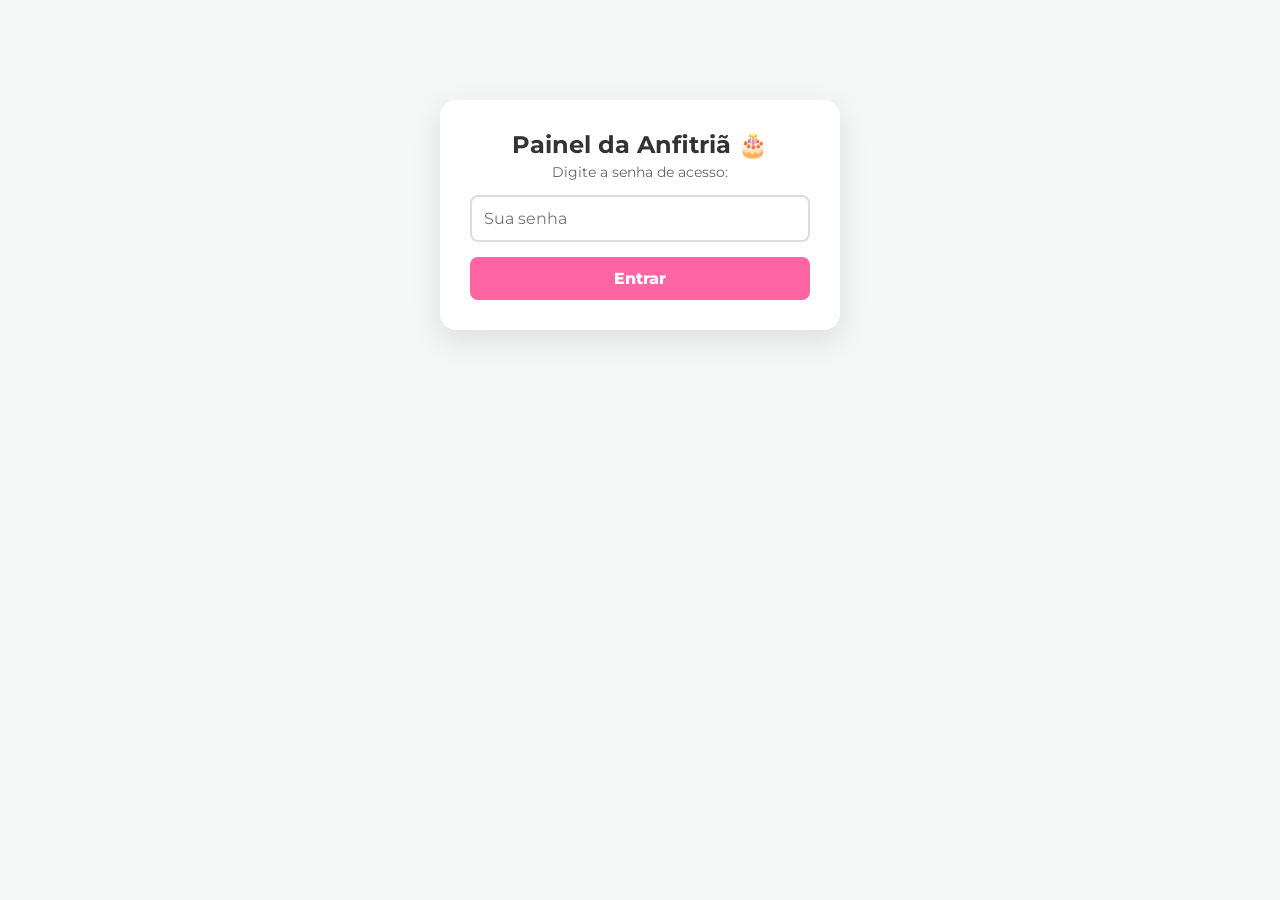
<file: admin.html>
<!DOCTYPE html>
<html lang="pt-BR">
<head>
  <meta charset="UTF-8">
  <meta name="viewport" content="width=device-width, initial-scale=1.0, maximum-scale=1.0, user-scalable=no">
  <title>Painel de Controle - Festa</title>
  
  <!-- Fontes Google -->
  <link rel="preconnect" href="https://fonts.googleapis.com">
  <link rel="preconnect" href="https://fonts.gstatic.com" crossorigin>
  <link href="https://fonts.googleapis.com/css2?family=Montserrat:wght@400;600;700;900&display=swap" rel="stylesheet">

  <style>
    * { margin: 0; padding: 0; box-sizing: border-box; font-family: 'Montserrat', sans-serif; }
    body { background-color: #f4f7f6; color: #333; padding: 20px; }
    .container { max-width: 1000px; margin: 0 auto; }

    /* Tela de Login */
    #login-box {
      max-width: 400px;
      margin: 80px auto;
      background: #fff;
      padding: 30px;
      border-radius: 16px;
      box-shadow: 0 10px 30px rgba(0,0,0,0.1);
      text-align: center;
    }
    #login-box input {
      width: 100%;
      padding: 12px;
      margin: 15px 0;
      border: 2px solid #ddd;
      border-radius: 8px;
      font-size: 1rem;
      outline: none;
    }
    #login-box input:focus { border-color: #ff65a3; }
    #login-box button {
      width: 100%;
      padding: 12px;
      background: #ff65a3;
      color: #fff;
      font-weight: 800;
      border: none;
      border-radius: 8px;
      cursor: pointer;
      font-size: 1rem;
      transition: background 0.2s;
    }
    #login-box button:hover { background: #e55390; }

    /* Painel ADM */
    #admin-content { display: none; }
    .header-adm {
      display: flex;
      justify-content: space-between;
      align-items: center;
      margin-bottom: 25px;
      flex-wrap: wrap;
      gap: 10px;
    }
    .header-adm h1 { font-weight: 900; color: #222; font-size: 1.8rem; }
    .btn-refresh {
      background: #ff9d00;
      color: white;
      border: none;
      padding: 10px 18px;
      border-radius: 20px;
      font-weight: 700;
      cursor: pointer;
      transition: opacity 0.2s;
    }
    .btn-refresh:hover { opacity: 0.9; }

    /* Cards de Estatísticas */
    .stats-grid {
      display: grid;
      grid-template-columns: repeat(auto-fit, minmax(200px, 1fr));
      gap: 15px;
      margin-bottom: 30px;
    }
    .stat-card {
      background: #fff;
      padding: 20px;
      border-radius: 14px;
      box-shadow: 0 4px 15px rgba(0,0,0,0.05);
      border-top: 5px solid #ff65a3;
      text-align: center;
    }
    .stat-card h3 { font-size: 0.85rem; color: #666; text-transform: uppercase; margin-bottom: 5px; }
    .stat-card p { font-size: 2rem; font-weight: 900; color: #222; }

    /* Tabela de Convidados */
    .table-responsive {
      background: #fff;
      border-radius: 14px;
      box-shadow: 0 4px 15px rgba(0,0,0,0.05);
      overflow-x: auto;
    }
    table { width: 100%; border-collapse: collapse; text-align: left; }
    th, td { padding: 14px 18px; border-bottom: 1px solid #eee; font-size: 0.9rem; }
    th { background: #ff8ca3; color: #fff; font-weight: 800; text-transform: uppercase; font-size: 0.8rem; }
    .badge {
      display: inline-block;
      padding: 4px 10px;
      border-radius: 12px;
      font-weight: 700;
      font-size: 0.75rem;
    }
    .badge-sim { background: #d1ecc5; color: #2e7d32; }
    .badge-nao { background: #ffd6dc; color: #c2185b; }
  </style>
</head>
<body>

  <div class="container">

    <!-- Tela de Senha -->
    <div id="login-box">
      <h2>Painel da Anfitriã 🎂</h2>
      <p style="font-size: 0.85rem; color: #666; margin-top: 5px;">Digite a senha de acesso:</p>
      <input type="password" id="senhaAdmin" placeholder="Sua senha" onkeydown="if(event.key==='Enter') autenticar()">
      <button onclick="autenticar()">Entrar</button>
    </div>

    <!-- Painel de Dados -->
    <div id="admin-content">
      <div class="header-adm">
        <h1>Lista de Confirmados</h1>
        <button class="btn-refresh" onclick="carregarDados()">🔄 Atualizar Dados</button>
      </div>

      <!-- Resumo Total -->
      <div class="stats-grid">
        <div class="stat-card" style="border-top-color: #4CAF50;">
          <h3>Total Confirmados</h3>
          <p id="total-confirmados">0</p>
        </div>
        <div class="stat-card" style="border-top-color: #ff9d00;">
          <h3>Adultos</h3>
          <p id="total-adultos">0</p>
        </div>
        <div class="stat-card" style="border-top-color: #2196F3;">
          <h3>Crianças (&le; 11 anos)</h3>
          <p id="total-c11">0</p>
        </div>
        <div class="stat-card" style="border-top-color: #F44336;">
          <h3>Não Vão</h3>
          <p id="total-nao">0</p>
        </div>
      </div>

      <!-- Tabela -->
      <div class="table-responsive">
        <table>
          <thead>
            <tr>
              <th>Nome</th>
              <th>Status</th>
              <th>Adultos</th>
              <th>Crianças até 11 anos</th>
              <th>Data/Hora</th>
            </tr>
          </thead>
          <tbody id="tabela-corpo">
            <tr><td colspan="5" style="text-align:center;">Carregando respostas...</td></tr>
          </tbody>
        </table>
      </div>
    </div>

  </div>

  <!-- Script Externo -->
  <script src="./script/admin.js"></script>
</body>
</html>
</file>
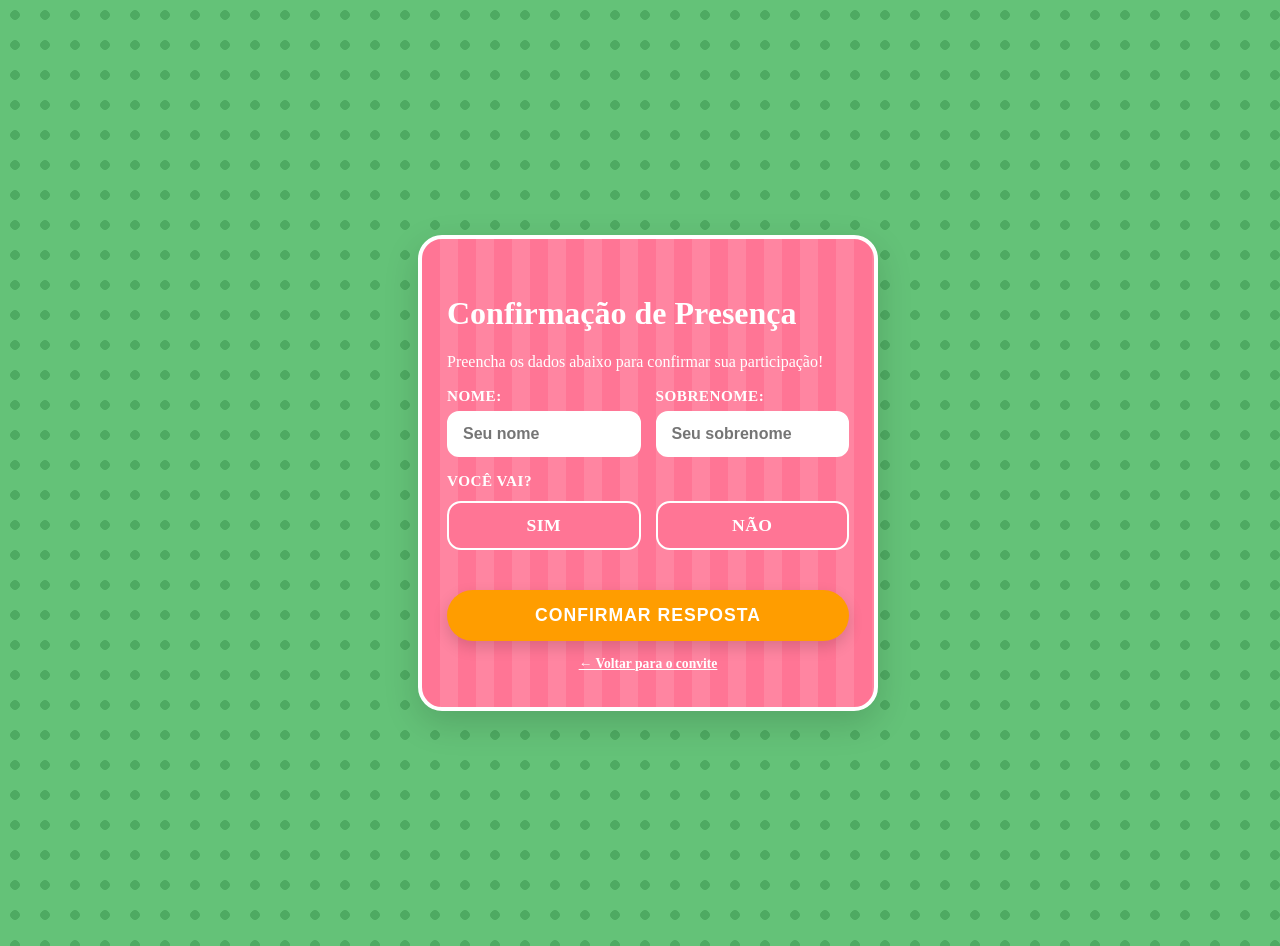
<file: confirmar.html>
<!DOCTYPE html>
<html lang="pt-BR">
<head>
  <meta charset="UTF-8">
  <meta name="viewport" content="width=device-width, initial-scale=1.0, maximum-scale=1.0, user-scalable=no">
  <title>Confirmação de Presença - Meninas Superpoderosas</title>
  
  <link rel="preconnect" href="https://fonts.googleapis.com">
  <link rel="preconnect" href="https://fonts.gstatic.com" crossorigin>
  <link href="https://fonts.googleapis.com/css2?family=Fredoka+One&family=Montserrat:wght@400;600;700;800;900&display=swap" rel="stylesheet">
  
  <link rel="stylesheet" href="./styles/confirmar.css">
</head>
<body class="form-page-body">

  <div class="form-wrapper">

    <div class="form-card">
      <h1 class="form-title">Confirmação de Presença</h1>
      <p class="form-subtitle">Preencha os dados abaixo para confirmar sua participação!</p>

      <form id="rsvpForm">
        
        <div class="row">
          <div class="form-group">
            <label for="nome">Nome:</label>
            <input type="text" id="nome" required placeholder="Seu nome">
          </div>
          <div class="form-group">
            <label for="sobrenome">Sobrenome:</label>
            <input type="text" id="sobrenome" required placeholder="Seu sobrenome">
          </div>
        </div>

        <div class="form-group">
          <label>Você Vai?</label>
          <div class="attendance-selector">
            
            <div class="radio-card">
              <input type="radio" id="vai_sim" name="vai" value="Sim" required>
              <label for="vai_sim" class="radio-label">Sim</label>
            </div>

            <div class="radio-card">
              <input type="radio" id="vai_nao" name="vai" value="Não" required>
              <label for="vai_nao" class="radio-label">Não</label>
            </div>

          </div>
        </div>

        <div id="secao-sim">
          <div class="counter-item">
            <label for="adultos">Adultos e Adolescentes:</label>
            <select id="adultos">
              <option value="1">1</option>
              <option value="2">2</option>
              <option value="3">3</option>
              <option value="4">4</option>
              <option value="5">5</option>
              <option value="6+">6+</option>
            </select>
          </div>

          <div class="counter-item">
            <label for="criancas_ate_11">Crianças até 11 anos:</label>
            <select id="criancas_ate_11">
              <option value="0">0</option>
              <option value="1">1</option>
              <option value="2">2</option>
              <option value="3">3</option>
              <option value="4">4</option>
              <option value="5+">5+</option>
            </select>
          </div>
        </div>

        <div id="secao-nao">
          <h4>Obrigado pela confirmação!! ❤️</h4>
          <p>Sentiremos muito a sua falta nessa celebração superpoderosa!</p>
        </div>

        <button type="submit" class="btn-submit">Confirmar Resposta</button>

        <a href="index.html" class="back-link">← Voltar para o convite</a>
      </form>
    </div>

  </div>

  <!-- Chamada do arquivo JS externo -->
  <script src="./script/confirmar.js"></script>
  <!-- Modal de Confirmação -->
<div id="custom-alert" class="modal-overlay" style="display: none;">
  <div class="modal-box">
    <!-- Adicionamos IDs aqui nestas duas linhas -->
    <h3 id="modal-title-text" class="modal-title">Missão Cumprida! 🦸‍♀️</h3>
    <p id="modal-desc-text" class="modal-text">Sua presença foi confirmada!</p>
    
    <button id="fechar-modal-btn" class="btn-fechar">FECHAR</button>
  </div>
</div>
</body>
</html>
</file>
<file: styles/confirmar.css>
CSS
/* ================= RESET & GERAL ================= */
* {
  margin: 0;
  padding: 0;
  box-sizing: border-box;
  font-family: "SN Pro", sans-serif;
}

body {
  width: 100%;
  min-height: 100vh;
  background-color: #ffffff;
  color: #333333;
  overflow-x: hidden;
}

.content-wrapper {
  width: 100%;
  max-width: 1200px;
  margin: 0 auto;
  padding: 0 20px;
}

/* ================= HEADER / LOGO ================= */
.header-logo {
  width: 100%;
  background-color: #ffffff;
  text-align: center;
  padding: 20px 10px;
}

.header-logo img {
  max-width: 200px;
  width: 50%;
  height: auto;
}

/* ================= 1. HERO (FUNDO BOLINHAS VERDES) ================= */
.hero-section {
  width: 100%;
  background-color: #c9e8bb;
  background-image: radial-gradient(#6fb86b 22%, transparent 23%);
  background-position: 0 0, 15px 15px;
  background-size: 30px 30px;
  padding: 50px 20px;
  display: flex;
  justify-content: center;
  align-items: center;
}

.frame-wrapper {
  position: relative;
  width: clamp(260px, 35vw, 360px);
  height: clamp(360px, 48vw, 490px);
  display: flex;
  justify-content: center;
  align-items: center;
}

.scallop-border {
  position: absolute;
  width: 100%;
  height: 100%;
  background: #ff65a3;
  border-radius: 50% 50% 50% 50% / 60% 60% 40% 40%;
  border: 10px dotted #ff65a3;
  box-shadow: 0 8px 25px rgba(0,0,0,0.12);
}

/* Moldura Interna com Listras Azul Claro */
.frame-inner {
  position: relative;
  width: 84%;
  height: 88%;
  border-radius: 50% 50% 50% 50% / 60% 60% 40% 40%;
  background-color: #ffffff;
  background-image: repeating-linear-gradient(
    90deg,
    #a4d2fb 0px,
    #a4d2fb 20px,
    #ffffff 20px,
    #ffffff 40px
  );
  overflow: hidden;
  display: flex;
  justify-content: center;
  align-items: center;
}

.frame-inner img {
  width: 100%;
  height: 100%;
  object-fit: cover;
  position: relative;
  z-index: 2;
}

/* ================= 2. SEÇÃO DE CONFIRMAÇÃO (FUNDO LISTRAS ROSAS) ================= */
.rsvp-section {
  width: 100%;
  background-color: #ff85a1;
  background-image: repeating-linear-gradient(
    90deg,
    #ff7595 0px,
    #ff7595 18px,
    #ff85a1 18px,
    #ff85a1 36px
  );
  padding: 50px 20px;
  color: #ffffff;
}

.rsvp-container {
  position: relative;
  display: flex;
  flex-direction: column;
  align-items: center;
  text-align: center;
}

.character-florzinha {
  position: absolute;
  top: -30px;
  right: 5%;
  width: clamp(70px, 12vw, 130px);
  z-index: 5;
}

.rsvp-title {
  font-weight: 900;
  font-size: clamp(1.4rem, 3.5vw, 2.2rem);
  letter-spacing: 1px;
  margin-bottom: 25px;
  text-transform: uppercase;
  text-shadow: 2px 2px 4px rgba(0,0,0,0.15);
}

.btn-group {
  display: flex;
  gap: 20px;
  justify-content: center;
  width: 100%;
  max-width: 450px;
  margin-bottom: 30px;
}

.btn {
  flex: 1;
  padding: 12px 0;
  border-radius: 30px;
  background-color: #5ec77a;
  color: #ffffff;
  font-size: clamp(0.9rem, 2vw, 1.1rem);
  font-weight: 800;
  cursor: pointer;
  text-decoration: none;
  box-shadow: 0 4px 10px rgba(0,0,0,0.15);
  transition: transform 0.2s, background-color 0.2s, box-shadow 0.2s;
  text-align: center;
}

.btn:hover {
  background-color: #5ec77a;
  transform: translateY(-3px);
  box-shadow: 0 6px 14px rgba(0,0,0,0.2);
}

.info-card {
  font-size: clamp(0.85rem, 1.8vw, 1.05rem);
  font-weight: 600;
  line-height: 1.5;
  display: flex;
  flex-direction: column;
  gap: 16px;
  max-width: 650px;
  text-align: center;
}

.info-item {
  display: flex;
  align-items: center;
  justify-content: center;
  gap: 12px;
}

.info-item svg {
  flex-shrink: 0;
}

/* ================= 3. SEÇÃO DO MAPA ================= */
.map-section {
  width: 100%;
  background-color: #f7f9fc;
  padding: 40px 20px;
  text-align: center;
}

.map-title {
  font-weight: 900;
  font-size: clamp(1.2rem, 3vw, 1.8rem);
  color: #ff65a3;
  margin-bottom: 20px;
  text-transform: uppercase;
}

.map-container {
  max-width: 800px;
  margin: 0 auto;
  border-radius: 20px;
  overflow: hidden;
  box-shadow: 0 8px 25px rgba(0,0,0,0.12);
  border: 4px solid #ffffff;
}

.map-container iframe {
  width: 100%;
  height: 350px;
  border: 0;
  display: block;
}

.btn-maps {
  display: inline-flex;
  align-items: center;
  gap: 8px;
  margin-top: 20px;
  padding: 12px 28px;
  background-color: #4285f4;
  color: #ffffff;
  border-radius: 30px;
  text-decoration: none;
  font-weight: 700;
  font-size: 0.95rem;
  box-shadow: 0 4px 12px rgba(66, 133, 244, 0.3);
  transition: transform 0.2s, background-color 0.2s;
}

.btn-maps:hover {
  background-color: #3367d6;
  transform: translateY(-2px);
}

/* ================= 4. SEÇÃO DE PRESENTES (FUNDO VERDE TEXTURIZADO) ================= */
.gifts-section {
  width: 100%;
  background-color: #72d98c;
  background-image: 
    radial-gradient(#60c87a 20%, transparent 22%),
    radial-gradient(#60c87a 20%, transparent 22%);
  background-position: 0 0, 16px 16px;
  background-size: 32px 32px;
  padding: 50px 20px;
  text-align: center;
}

.gifts-title {
  color: #ffffff;
  font-weight: 900;
  font-size: clamp(1.5rem, 4vw, 2.4rem);
  text-transform: uppercase;
  letter-spacing: 1px;
  margin-bottom: 15px;
}

.btn-pill {
  display: inline-block;
  background-color: #ff65a3;
  color: #ffffff;
  padding: 10px 24px;
  border-radius: 30px;
  font-size: clamp(0.8rem, 1.8vw, 1rem);
  font-weight: 700;
  text-decoration: none;
  margin-bottom: 35px;
  box-shadow: 0 4px 10px rgba(0,0,0,0.1);
  transition: transform 0.2s, background-color 0.2s;
}

.btn-pill:hover {
  background-color: #e55390;
  transform: translateY(-2px);
}

.shop-stand {
  position: relative;
  margin: 0 auto 30px;
  width: 100%;
  max-width: 400px;
}

/* Toldo Listrado */
.shop-awning {
  height: 55px;
  background: repeating-linear-gradient(
    90deg,
    #a4d2fb 0px,
    #a4d2fb 22px,
    #ffffff 22px,
    #ffffff 44px
  );
  border-radius: 12px 12px 0 0;
  box-shadow: 0 4px 10px rgba(0,0,0,0.08);
}

.shop-base {
  background-color: #ffbed3;
  min-height: 120px;
  position: relative;
  display: flex;
  justify-content: center;
  align-items: center;
  padding: 20px;
  border-radius: 0 0 10px 10px;
}

.shop-badge {
  position: absolute;
  top: -18px;
  background-color: #ff65a3;
  color: #fff;
  padding: 6px 24px;
  border-radius: 20px;
  font-family: 'Fredoka One', cursive;
  font-size: clamp(0.85rem, 1.8vw, 1rem);
  border: 2px solid #ffffff;
}

.shop-photo {
  width: 100px;
  height: 100px;
  border-radius: 50%;
  object-fit: cover;
  border: 4px solid #ffffff;
  margin-top: 10px;
}

/* Cards de Brinquedos e Fundo Azul Suave Inferior */
.toy-cards-grid {
  display: grid;
  grid-template-columns: repeat(3, 1fr);
  gap: 20px;
  max-width: 700px;
  margin: 0 auto;
}

.toy-card {
  background-color: #ffb8cd;
  border: 2.5px solid #ff65a3;
  border-radius: 16px;
  padding: 12px 10px 16px;
  position: relative;
  display: flex;
  flex-direction: column;
  align-items: center;
  justify-content: space-between;
  min-height: 140px;
  transition: transform 0.2s;
}

.toy-card:hover {
  transform: translateY(-4px);
}

.toy-number {
  position: absolute;
  top: 6px;
  right: 10px;
  font-size: clamp(0.7rem, 1.5vw, 0.9rem);
  font-weight: 800;
  color: #555555;
}

.toy-img {
  max-width: 75%;
  max-height: 80px;
  margin: auto 0;
  object-fit: contain;
}

.toy-line {
  width: 80%;
  height: 3px;
  background-color: #ff65a3;
  margin-top: 8px;
  border-radius: 2px;
}

.gifts-disclaimer {
  color: #ffffff;
  font-size: clamp(0.7rem, 1.6vw, 0.9rem);
  font-weight: 700;
  letter-spacing: 0.5px;
  margin-top: 30px;
  line-height: 1.5;
  text-transform: uppercase;
}

/* ================= 5. FOOTER BANNER ================= */
.footer-banner {
  width: 100%;
  line-height: 0;
  background-color: #222;
}

.footer-banner img {
  width: 100%;
  max-height: 360px;
  object-fit: cover;
  display: block;
}

/* ================= 6. ESTILOS DO FORMULÁRIO (CONFIRMACAO.HTML) ================= */
.form-page-body {
  background-color: #64c278;
  background-image: radial-gradient(#4eaa62 22%, transparent 23%);
  background-position: 0 0, 15px 15px;
  background-size: 30px 30px;
  display: flex;
  flex-direction: column;
  align-items: center;
  justify-content: space-between;
}

.form-wrapper {
  width: 100%;
  max-width: 500px;
  padding: 15px;
  margin: 15px auto;
  box-sizing: border-box;
  width: 100%;
  min-height: 100vh;
  min-height: 100dvh;
  
  display: flex;
  justify-content: center;
  align-items: center;
  
  padding: 20px;
  box-sizing: border-box;
}

.form-card {
  width: 100%;
  box-sizing: border-box;
  background-color: #ff85a1;
  background-image: repeating-linear-gradient(
    90deg,
    #ff7595 0px,
    #ff7595 18px,
    #ff85a1 18px,
    #ff85a1 36px
  );
  border-radius: 20px;
  padding: 25px 18px;
  box-shadow: 0 10px 30px rgba(0, 0, 0, 0.15);
  border: 4px solid #ffffff;
  color: #ffffff;
  position: relative;
}

/* Inputs de texto e selects com 16px no mínimo para evitar zoom no celular */
input[type="text"], 
select {
  width: 100%;
  max-width: 100%;
  box-sizing: border-box;
  padding: 12px 14px;
  border-radius: 12px;
  border: 2px solid #ffffff;
  background-color: #ffffff;
  color: #333333;
  font-size: 16px !important; /* Essencial: previne o auto-zoom do Safari/iOS e Chrome Android */
  font-weight: 600;
  outline: none;
  -webkit-appearance: none; /* Remove estilos padrão estranhos do iOS */
}

/* Linha responsiva de inputs */
.row {
  display: flex;
  flex-direction: column; /* No mobile fica um embaixo do outro */
  gap: 12px;
  width: 100%;
  box-sizing: border-box;
}

.row .form-group {
  width: 100%;
  min-width: 0;
}

.form-group {
  margin-bottom: 15px;
  display: flex;
  flex-direction: column;
  gap: 6px;
  width: 100%;
  box-sizing: border-box;
}

label {
  font-weight: 800;
  font-size: 0.95rem;
  text-transform: uppercase;
  letter-spacing: 0.5px;
}

input[type="text"], select {
  width: 100%;
  padding: 12px 16px;
  border-radius: 12px;
  border: 2px solid #ffffff;
  background-color: #ffffff;
  color: #333333;
  font-size: 1rem;
  font-weight: 600;
  outline: none;
  transition: border-color 0.2s, box-shadow 0.2s;
}

input[type="text"]:focus, select:focus {
  border-color: #ff9d00;
  box-shadow: 0 0 0 3px rgba(255, 157, 0, 0.35);
}

.attendance-selector {
  display: flex;
  gap: 15px;
  margin-top: 5px;
}

.radio-card {
  flex: 1;
  position: relative;
}

.radio-card input[type="radio"] {
  position: absolute;
  opacity: 0;
  cursor: pointer;
}

.radio-label {
  display: block;
  text-align: center;
  padding: 12px;
  background-color: #ff7595;
  border: 2px solid #ffffff;
  border-radius: 14px;
  font-weight: 800;
  font-size: 1.1rem;
  text-transform: uppercase;
  cursor: pointer;
  transition: all 0.2s ease;
}

.radio-card input[type="radio"]:checked + .radio-label {
  background-color: #ff9d00;
  border-color: #ffffff;
  color: #ffffff;
  transform: translateY(-2px);
  box-shadow: 0 6px 15px rgba(0, 0, 0, 0.15);
}

#secao-sim {
  display: none;
  background-color: #ff7595;
  padding: 20px;
  border-radius: 16px;
  margin-top: 20px;
  border: 2px dashed #ffffff;
  animation: fadeIn 0.3s ease;
}

.counter-item {
  display: flex;
  justify-content: space-between;
  align-items: center;
  margin-bottom: 12px;
}

.counter-item:last-child {
  margin-bottom: 0;
}

.counter-item label {
  font-size: 0.85rem;
  max-width: 70%;
  text-transform: none;
  font-weight: 700;
}

.counter-item select {
  width: 80px;
  padding: 8px 10px;
  border-radius: 8px;
}

#secao-nao {
  display: none;
  background-color: #ff7595;
  padding: 20px;
  border-radius: 16px;
  margin-top: 20px;
  text-align: center;
  border: 2px dashed #ffffff;
  animation: fadeIn 0.3s ease;
}

#secao-nao h4 {
  font-size: 1.1rem;
  font-weight: 800;
  margin-bottom: 5px;
}

#secao-nao p {
  font-size: 0.85rem;
  font-weight: 600;
  opacity: 0.9;
}

.btn-submit {
  width: 100%;
  margin-top: 25px;
  padding: 15px;
  border-radius: 30px;
  background-color: #ff9d00;
  border: none;
  color: #ffffff;
  font-size: 1.1rem;
  font-weight: 900;
  text-transform: uppercase;
  letter-spacing: 1px;
  cursor: pointer;
  box-shadow: 0 6px 15px rgba(0, 0, 0, 0.15);
  transition: transform 0.2s, background-color 0.2s;
}

.btn-submit:hover {
  background-color: #e68d00;
  transform: translateY(-2px);
}

.back-link {
  display: block;
  text-align: center;
  margin-top: 15px;
  color: #ffffff;
  font-weight: 700;
  font-size: 0.85rem;
  text-decoration: underline;
  cursor: pointer;
}

/* Garante que o container do formulário respeite as bordas */
.form-card {
  width: 100%;
  max-width: 550px;
  background-color: #ff85a1;
  background-image: repeating-linear-gradient(
    90deg,
    #ff7595 0px,
    #ff7595 18px,
    #ff85a1 18px,
    #ff85a1 36px
  );
  border-radius: 24px;
  padding: 35px 25px;
  box-shadow: 0 12px 35px rgba(0, 0, 0, 0.15);
  border: 4px solid #ffffff;
  color: #ffffff;
  position: relative;
  box-sizing: border-box;
  .form-card {
  width: 100%;
  max-width: 420px; /* Largura ideal para ficar bonito em PC/Tablet */
  margin: 0 auto;
}
}

/* Linha com os dois campos (Nome e Sobrenome) */
.row {
  display: flex;
  gap: 15px;
  width: 100%;
  box-sizing: border-box;
}

/* Força cada coluna a dividir o espaço igualmente sem estourar */
.row .form-group {
  flex: 1 1 0;
  min-width: 0; /* Impede o vazamento para fora da borda */
}

/* Inputs de texto e selects 100% contidos */
input[type="text"], select {
  width: 100%;
  max-width: 100%;
  box-sizing: border-box; /* Garante que padding e borda fiquem dentro da largura */
  padding: 12px 14px;
  border-radius: 12px;
  border: 2px solid #ffffff;
  background-color: #ffffff;
  color: #333333;
  font-size: 0.95rem;
  font-weight: 600;
  outline: none;
}

/* Fundo escuro atrás do pop-up */
.modal-overlay {
  position: fixed;
  top: 0; left: 0; width: 100%; height: 100%;
  background: rgba(0, 0, 0, 0.6);
  backdrop-filter: blur(3px);
  display: flex;
  justify-content: center;
  align-items: center;
  z-index: 9999;
}

/* A caixinha do pop-up */
.modal-box {
  background-color: #ffffff;
  border: 4px solid #ff7da7;
  border-radius: 20px;
  padding: 30px 20px;
  text-align: center;
  max-width: 320px;
  box-shadow: 0 10px 25px rgba(0,0,0,0.2);
  animation: popIn 0.3s ease-out;
}

.modal-title {
  color: #d62262;
  font-family: 'Fredoka One', sans-serif;
  font-size: 1.4rem;
  margin-bottom: 10px;
}

.modal-text {
  color: #555;
  font-size: 1rem;
  font-weight: 600;
  margin-bottom: 20px;
}

.btn-fechar {
  background-color: #64c278;
  color: white;
  border: none;
  padding: 10px 25px;
  border-radius: 20px;
  font-weight: bold;
  cursor: pointer;
}

@keyframes popIn {
  0% { transform: scale(0.8); opacity: 0; }
  100% { transform: scale(1); opacity: 1; }
}

@keyframes fadeIn {
  from { opacity: 0; transform: translateY(-5px); }
  to { opacity: 1; transform: translateY(0); }
}

@media (min-width: 768px) {
  .info-card {
    flex-direction: row;
    justify-content: center;
    gap: 30px;
  }
  .map-container iframe {
    height: 420px;
  }
  .toy-cards-grid {
    gap: 25px;
  }
  .toy-card {
    min-height: 170px;
    padding: 16px;
  }
  .toy-img {
    max-height: 100px;
  }
}

@media (min-width: 600px) {
  .row {
    flex-direction: row;
    gap: 15px;
  }
  .row .form-group {
    flex: 1 1 0;
  }
  .frame-wrapper {
    width: 320px;
    height: 4200px;
    aspect-ratio: auto;
  }
}

@media (max-width: 500px) {
  .row {
    flex-direction: column;
    gap: 0;
  }
}
</file>
